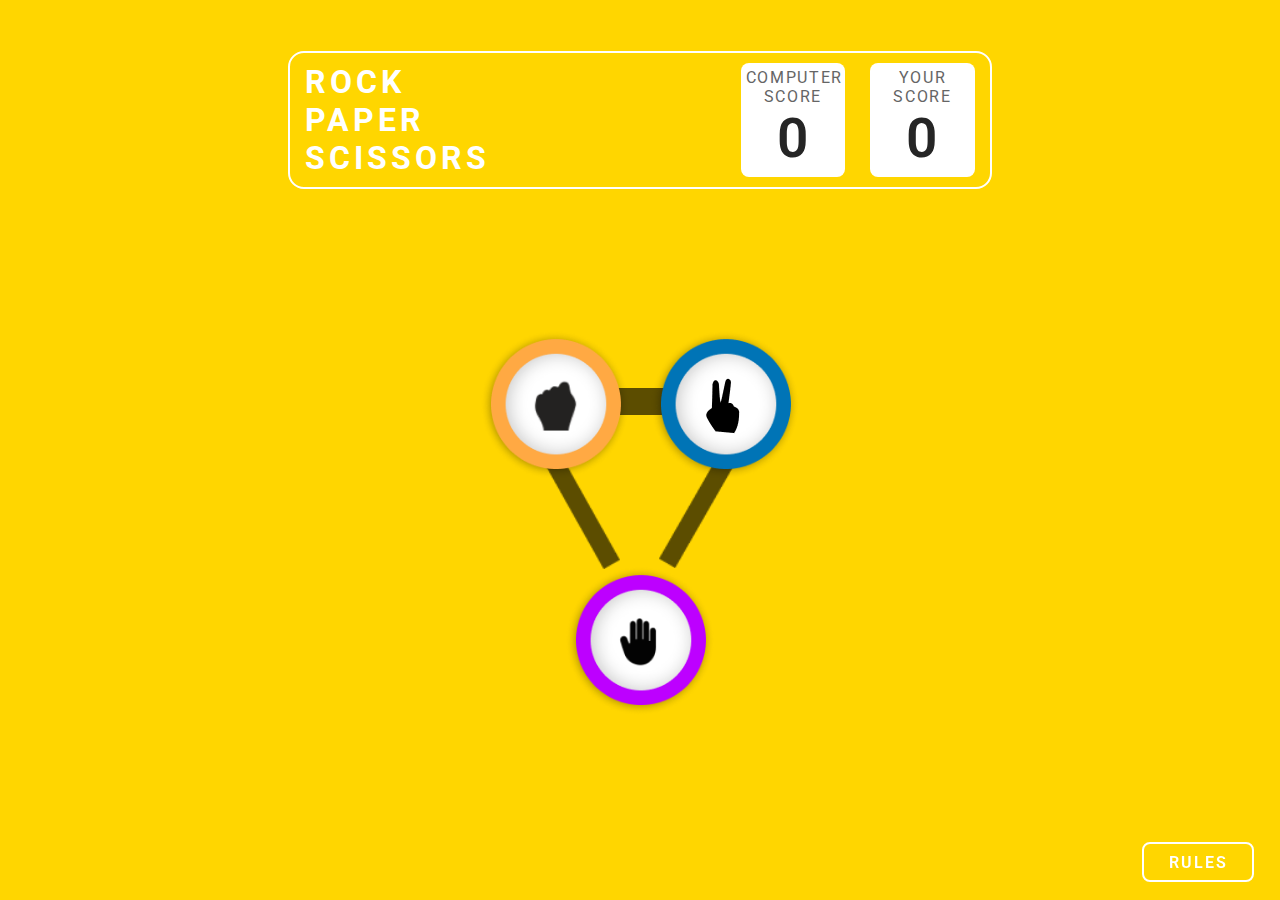
<file: First_task/index.html>
<!DOCTYPE html>
<html lang="en">
<head>
  <meta charset="UTF-8">
  <meta name="viewport" content="width=device-width, initial-scale=1.0">
  <title>Rock Paper Scissors</title>
  <link rel="stylesheet" href="styles.css">
</head>
<body>
  <div class="main-view">
    <header>
      <div class="score-board">
        <h1>
          ROCK <br>
          PAPER <br>
          SCISSORS
        </h1>
        <div class="score-display">
          <div class="score-count">
            Computer <br>Score
            <div class="comp-score">0</div>
          </div>
          <div class="score-count">
            Your <br>Score
            <div class="player-score">0</div>
          </div>
        </div>
      </div>
    </header>
    <main>
      <!-- Playing Zone -->
      <div class="play-zone">
        <div class="play-zone__top">
          <div class="game-item" id="rocks">
            <img src="./assets/rock.png" width="50%" height="35%">
          </div>
          <div class="game-item" id="scissors">
            <img src="./assets/scissor.png">
          </div>
          <img src="./assets/Line 1.png" id="line-one">
          <img src="./assets/Line 2.png" id="line-two">
          <img src="./assets/Line 3.png" id="line-three">
        </div>
        <div class="play-zone__bottom game-item" id="papers">
          <img src="./assets/paper.png" width="40%" height="40%">
        </div>
      </div>

      <!-- Result Section -->
      <div class="result-view">
        <div class="side-section">
          <div class="side-message">YOU PICKED</div>
          <div class="user-icon">
            <div class="icon" id="user-rocks">
              <img src="./assets/rock.png" width="40%" height="35%">
            </div>
            <div class="icon" id="user-scissors">
              <img src="./assets/scissor.png">
            </div>
            <div class="icon" id="user-papers">
              <img src="./assets/paper.png" width="40%" height="40%">
            </div>
          </div>
        </div>
        <div class="result-section">
          <div class="result-message" id="win-message">YOU WON</div>
          <div class="result-message" id="lost-message">YOU LOST</div>
          <div class="result-message" id="tie-message">TIE UP</div>
          <div class="sub-message">AGAINST PC</div>
          <button class="play-button">PLAY AGAIN</button>
          <button class="retry-button">REPLAY</button>
        </div>
        <div class="side-section">
          <div class="side-message">PC PICKED</div>
          <div class="pc-icon">
            <div class="icon" id="pc-rocks">
              <img src="./assets/rock.png" width="40%" height="35%">
            </div>
            <div class="icon" id="pc-scissors">
              <img src="./assets/scissor.png">
            </div>
            <div class="icon" id="pc-papers">
              <img src="./assets/paper.png" width="40%" height="40%">
            </div>
          </div>
        </div>
      </div>
    </main>
  </div>

  <div class="victory-screen">
    <div class="trophy-section">
      <img src="./assets/Vector.png" alt="trophy image">
      <img src="./assets/Group 5.png" alt="stars" class="stars-section">
    </div>
    <div class="hurray-message">HURRAY!!</div>
    <div class="win-message">YOU WON THE GAME</div>
    <button class="victoryPlayBtn">PLAY AGAIN</button>
  </div>

  <!-- Rules Section -->
  <div class="close-icon">
    <img src="./assets/X.png" alt="close" width="50%" height="50%">
  </div>
  <div class="game-rules">
    <h4>Game Rules</h4>
    <div class="rules-content">
      <div>
        <div class="highlight">🟨</div>
        <div>Rock crushes scissors, scissors cut paper, and paper covers rock.</div>
      </div>
      <div>
        <div class="highlight" style="width: 3rem">🟨</div>
        <div>Decide beforehand whether to count “rock, paper, scissors, shoot” or just “rock, paper, scissors.”</div>
      </div>
      <div>
        <div class="highlight">🟨</div>
        <div>Use the game to make small decisions or just for fun.</div>
      </div>
      <div>
        <div class="highlight">🟨</div>
        <div>If both players choose the same, play another round.</div>
      </div>
    </div>
  </div>
  <footer>
    <button class="show-rules">RULES</button>
    <button class="proceed">NEXT</button>
  </footer>
  <script src="script.js"></script>
</body>
</html>
</file>
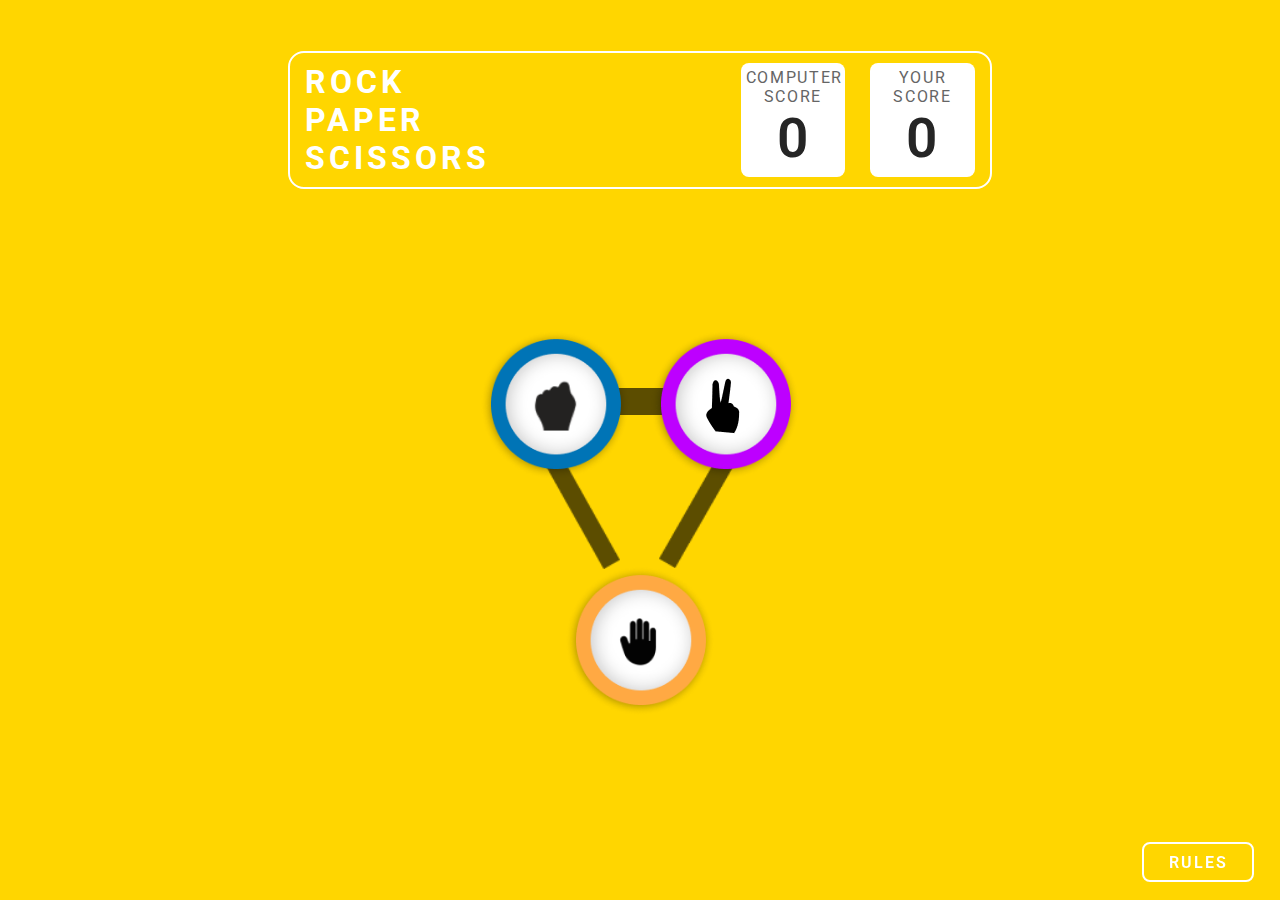
<file: JavaScriptModuleTest1-main/index.html>
<!DOCTYPE html>
<html lang="en">
  <head>
    <meta charset="UTF-8" />
    <meta name="viewport" content="width=\, initial-scale=1.0">
    <title>Stone Paper Season </title>
    <link rel="stylesheet" href="styles.css">
  </head>
  <body>
    <div class="main-screen">
      <header>
        <div class="scoreBoard">
          <h1>
            ROCK <br />
            PAPER <br />
            SCISSORS
          </h1>
          <div class="display-score">
            <div class="scoreCount">
              Computer <br />Score
              <div class="scoreComp">0</div>
            </div>
            <div class="scoreCount">
              Your <br />
              Score
              <div class="scorePlayer">0</div>
            </div>
          </div>
        </div>
      </header>
      <main>
        <!-- Playing Zone -->
        <div class="playing-zone">
          <div class="playing-zone__top">
            <div class="item" id="rock">
              <img src="./assets/rock.png" width="50%" height="35%" />
            </div>
            <div class="item" id="scissor">
              <img src="./assets//scissor.png" />
            </div>
            <img src="./assets/Line 1.png" id="line1" />
            <img src="./assets/Line 2.png" id="line2" />
            <img src="./assets/Line 3.png" id="line3" />
          </div>
          <div class="playing-zone__bottom item" id="paper">
            <img src="./assets/paper.png" width="40%" height="40%" />
          </div>
        </div>

        <!-- Result Zone -->
        <div class="result-zone">
          <div class="side">
            <div class="side-text">YOU PICKED</div>
            <div class="user-side-icon">
              <div class="side-icon" id="user-rock">
                <img src="./assets/rock.png" width="40%" height="35%" />
              </div>
              <div class="side-icon" id="user-scissor">
                <img src="./assets//scissor.png" />
              </div>
              <div class="side-icon" id="user-paper">
                <img src="./assets/paper.png" width="40%" height="40%" />
              </div>
            </div>
          </div>
          <div class="result">
            <div class="result-text" id="win-text">YOU WON</div>
            <div class="result-text" id="lost-text">YOU LOST</div>
            <div class="result-text" id="tie-text">TIE UP</div>
            <div class="sub-text">AGAINST PC</div>
            <button class="playBtn">PLAY AGAIN</button>
            <button class="replayBtn">REPLAY</button>
          </div>
          <div class="side">
            <div class="side-text">PC PICKED</div>
            <div class="pc-side-icon">
              <div class="side-icon" id="pc-rock">
                <img src="./assets/rock.png" width="40%" height="35%" />
              </div>
              <div class="side-icon" id="pc-scissor">
                <img src="./assets//scissor.png" />
              </div>
              <div class="side-icon" id="pc-paper">
                <img src="./assets/paper.png" width="40%" height="40%" />
              </div>
            </div>
          </div>
        </div>
      </main>
    </div>

    <div class="winner-screen">
      <div class="trophy">
        <img src="./assets/Vector.png" alt="trophy image" />
        <img src="./assets/Group 5.png" alt="stars" class="stars" />
      </div>
      <div class="hurrayMsg">HURRAY!!</div>
      <div class="winMsg">YOU WON THE GAME</div>
      <button class="winnerPlayBtn">PLAY AGAIN</button>
    </div>

    <!-- Rules -->
    <div class="cross">
      <img src="./assets/X.png" alt="cross" width="50%" height="50%" />
    </div>
    <div class="rules">
      <h4>Game Rules</h4>
      <div class="rules-list">
        <div>
          <div class="yellow-pointer">🟨</div>
          <div>
            Rock beats scissors, scissors beat paper, and paper beats rock.
          </div>
        </div>
        <div>
          <div class="yellow-pointer" style="width: 3rem">🟨</div>
          <div>
            Agree ahead of time whether you’ll count off “rock, paper, scissors,
            shoot” or just “rock, paper, scissors.”
          </div>
        </div>
        <div>
          <div class="yellow-pointer">🟨</div>
          <div>
            Use rock, paper, scissors to settle minor decisions or simply play
            to pass the time
          </div>
        </div>
        <div>
          <div class="yellow-pointer">🟨</div>
          <div>
            If both players lay down the same hand, each player lays down
            another hand
          </div>
        </div>
      </div>
    </div>
    <footer>
      <button class="rulesBtn">RULES</button>
      <button class="nextBtn">NEXT</button>
    </footer>
    <script src="script.js"></script>
  </body>
</html>
</file>
<file: First_task/styles.css>
@import url('https://fonts.googleapis.com/css2?family=Roboto:wght@300;400;500;700&display=swap');

/* Global Styles */
* {
  margin: 0;
  padding: 0;
  box-sizing: border-box;
  font-family: 'Roboto', sans-serif;
  overflow-x: hidden;
  overflow-y: hidden;
}

/* Color Variables */
:root {
  --dark-green: #004429;
  --gray: #656565;
  --yellow: #FFD600;
  --black: #252525;
  --green: #8CC461;
  --white: #FFF;
  --inner-green: #1da82b;
  --mid-green: #1da82b90;
  --outer-green: #2E9A2563;
}

/* Main Screen Styling */
.main-view {
  width: 100vw;
  height: 100vh;
  background: var(--yellow);
  color: var(--white);
  position: relative;
}

/* Scoreboard Styling */
header {
  display: flex;
  justify-content: center;
  width: 100%;
  margin-top: 4%;
}

.score-board {
  width: 55%;
  border: 2px solid var(--white);
  border-radius: 1rem;
  display: flex;
  padding: 10px 15px;
  justify-content: space-between;
}

h1 {
  letter-spacing: 4px;
}

.score-display {
  display: flex;
  gap: 25px;
  width: 35%;
}

.score-count {
  display: flex;
  flex-direction: column;
  text-align: center;
  width: 50%;
  background-color: var(--white);
  border-radius: 0.5rem;
  color: var(--gray);
  text-transform: uppercase;
  letter-spacing: 1.7px;
  padding: 5px;
}

.comp-score, .player-score {
  justify-self: flex-end;
  font-size: 55px;
  font-weight: 600;
  color: var(--black);
}

/* Game Area Styling */
main {
  display: flex;
  justify-content: center;
  width: 100%;
  height: 60%;
  margin-top: 5%;
}

/* Playing Zone Styling */
.play-zone {
  height: 100%;
  width: 50%;
  display: flex;
  flex-direction: column;
  align-items: center;
  justify-content: center;
  gap: 20px;
  position: relative;
}

.play-zone__top {
  display: flex;
  justify-content: space-between;
  width: 50%;
  height: 40%;
  z-index: 2;
}

#line-one, #line-two, #line-three {
  position: absolute;
  z-index: -1;
}

#line-one {
  left: 35%;
  top: 25%;
  width: 30%;
  height: 5%;
}

#line-three {
  left: 34%;
  top: 35%;
  width: 13%;
}

#line-two {
  left: 53%;
  top: 35%;
  width: 13%;
}

.play-zone__bottom {
  position: relative;
  height: 40%;
}

.game-item, .icon {
  display: flex;
  justify-content: center;
  align-items: center;
  background-repeat: no-repeat;
  background-size: contain;
  width: 150px;
  height: 150px;
  border: none;
}

.game-item {
  cursor: pointer;
  border-radius: 50%;
  z-index: 2;
}

#rocks {
  background-image: url("./assets/Group\ 1.png");
}

#scissors {
  background-image: url("./assets/Group\ 2.png");
}

#papers {
  background-image: url("./assets/Group\ 3.png");
}

/* Result Zone Styling */
.result-view {
  height: 90%;
  width: 50%;
  display: flex;
  flex-direction: row;
  align-items: center;
  justify-content: space-between;
  gap: 20px;
  padding: 0 5px;
  display: none;
}

.result-section {
  display: flex;
  flex-direction: column;
  gap: 10px;
  align-items: center;
  text-align: center;
  width: 30%;
}

.result-message {
  font-size: 2rem;
  font-weight: 600;
  letter-spacing: 4px;
}

.sub-message {
  font-size: 1.2rem;
  font-weight: 500;
  letter-spacing: 2px;
}

#lost-message, #tie-message, .retry-button {
  display: none;
}

.result-section > button {
  border: 2px solid var(--white);
  background-color: var(--white);
  border-radius: 5px;
  height: 2rem;
  color: var(--gray);
  font-size: 0.8rem;
  letter-spacing: 1.5px;
  width: 70%;
  cursor: pointer;
}

.side-section {
  display: flex;
  flex-direction: column;
  height: 70%;
  align-content: space-between;
  justify-content: center;
  align-items: center;
  width: 32%;
}

.side-message {
  letter-spacing: 1.5px;
  font-size: 1rem;
  font-weight: 600;
  z-index: 1;
  margin-bottom: 2%;
}

#user-rocks, #pc-rocks {
  background-image: url("./assets/Group\ 1.png");
}

#user-scissors, #pc-scissors {
  background-image: url("./assets/Group\ 2.png");
  display: none;
}

#user-papers, #pc-papers {
  background-image: url("./assets/Group\ 3.png");
  display: none;
}


@keyframes greenBackgroundTransition {
  0% {
    box-shadow: 0 0 0 10px var(--inner-green) inset;
  }
  33% {
    box-shadow: 0 0 0 10px var(--inner-green) inset, 0 0 0 10px var(--inner-green);
  }
  66% {
    box-shadow: 0 0 0 10px var(--inner-green) inset, 0 0 0 10px var(--inner-green), 0 0 0 25px var(--mid-green);
  }
  100% {
    box-shadow: 0 0 0 10px var(--inner-green) inset, 0 0 0 10px var(--inner-green), 0 0 0 25px var(--mid-green), 0 0 0 40px var(--outer-green);
  }
}

/* Apply the animation to the green-background class */
.highlight-background {
  border: none;
  border-radius: 50%;
  animation: greenBackgroundTransition 4s ease-in-out forwards;

}

/* Rules Section Styling */
.close-icon {
  background-image: url("./assets/redbg.png");
  background-repeat: no-repeat;
  background-size: contain;
  width: 60px;
  height: 60px;
  display: flex;
  justify-content: center;
  align-items: center;
  position: absolute;
  bottom: 50%;
  right: 2%;
  z-index: 1;
  border-radius: 50%;
  cursor: pointer;
  display: none;
}

.game-rules {
  background-color: var(--dark-green);
  color: var(--white);
  height: 44%;
  width: 21%;
  border: 7px solid var(--white);
  border-radius: 2rem;
  padding: 15px 10px;
  overflow-y: hidden;
  display: flex;
  flex-direction: column;
  position: absolute;
  bottom: 10%;
  right: 3%;
  display: none;
}




.game-rules > h4 {
  font-size: 2rem;
  font-weight: 500;
  text-align: center;
  height: 15%;
}

.rules-content {
  font-size: 0.85rem;
  list-style-type: none;
  font-weight: 400;
  height: 85%;
  display: flex;
  flex-direction: column;
  justify-content: space-evenly;
}

.rules-content > div {
  display: flex;
  align-items: center;
  justify-content: space-between;
  width: 100%;
  gap: 1rem;
}

.highlight {
  width: 10%;
}

/* Winner Screen Styling */
.victory-screen {
  width: 100vw;
  height: 100vh;
  background: var(--green);
  color: var(--white);
  position: relative;
  display: flex;
  flex-direction: column;
  align-items: center;
  justify-content: center;
  display: none;
}

.trophy-section {
  display: flex;
  flex-direction: column;
  justify-content: end;
  align-items: center;
  padding-bottom: 2rem;
  height: 55%;
  position: relative;
  width: 100%;
}

.stars-section {
  position: absolute;
  animation: spin 4s linear infinite;
}

@keyframes spin {
  0% {
    transform: scale(1);
  }
  50% {
    transform: scale(1.2);
  }
  100% {
    transform: scale(1);
  }
}

.hurray-message {
  font-size: 5rem;
  letter-spacing: 9px;
  height: 15%;
  justify-content: center;
  display: flex;
}

.win-message {
  font-size: 2.5rem;
  letter-spacing: 4px;
  height: 10%;
  justify-content: center;
  display: flex;
}

#victoryPlayBtn {
  border: 2px solid var(--white);
  background-color: var(--white);
  border-radius: 5px;
  height: 2.5rem;
  color: var(--gray);
  font-size: 0.8rem;
  letter-spacing: 1.5px;
  width: 12rem;
  margin-top: 1rem;
  cursor: pointer;
  justify-content: center;
  display: flex;
}

/* Button Styling */
footer {
  position: fixed;
  bottom: 2%;
  right: 2%;
}

footer > button {
  border: 2px solid var(--white);
  background: transparent;
  width: 7rem;
  height: 2.5rem;
  border-radius: 0.5rem;
  color: var(--white);
  font-weight: 600;
  font-size: 1rem;
  letter-spacing: 2px;
  margin-left: 1rem;
  cursor: pointer;
}

.proceed {
  display: none;
}

/* Media Queries */
@media (max-width: 768px) {
  .score-board {
    width: 90%;
    flex-direction: column;
    align-items: center;
    padding: 10px;
  }

  .score-display {
    width: 100%;
    flex-direction: row;
    gap: 15px;
  }

  .score-count {
    width: 100%;
    font-size: 1rem;
  }

  .play-zone {
    width: 80%;
  }

  .play-zone__top {
    flex-wrap: wrap;
    justify-content: center;
    height: 47%;
  }

  .game-item {
    width: 100px;
    height: 100px;
  }

  .result-view {
    flex-direction: column;
    width: 80%;
  }

  .side-section {
    width: 100%;
    height: auto;
    text-align: center;
  }

  .result-section {
    width: 100%;
  }

  footer {
    position: relative;
    margin-top: 20px;
    display: flex;
    justify-content: center;
  }

  footer > button {
    width: 100px;
    font-size: 0.8rem;
  }

  #line-two, #line-one, #line-three {
    display: none;
  }

  .game-rules {
    height: auto;
    width: 90%;
    padding: 15px;
    bottom: 5%;
    right: 5%;
    overflow-y: auto;
  }

  .game-rules > h4 {
    font-size: 1.5rem;
  }

  .rules-content {
    font-size: 0.8rem;
  }

  .close-icon {
    width: 40px;
    height: 40px;
    bottom: 45%;
    right: 6%;
  }
}

@media (max-width: 480px) {
  h1 {
    font-size: 1.5rem;
    text-align: center;
  }

  #line-two, #line-one, #line-three {
    display: none;
  }

  .score-count {
    font-size: 0.8rem;
  }

  .comp-score, .player-score {
    font-size: 2rem;
  }

  .play-zone {
    gap: 10px;
  }

  .game-item {
    width: 80px;
    height: 80px;
  }

  .game-rules {
    width: 90%;
    bottom: 5%;
    right: 5%;
  }

  .victoryPlayBtn {
    width: 90%;
  }
}

/* Animations */
.game-item {
  transition: transform 0.5s ease-in-out;
}

.game-item:active {
  transform: scale(3);
}

.score-board:hover {
  transform: scale(1.02);
}

.play-button {
  transition: background-color 0.3s ease, transform 0.3s ease;
}

.play-button:hover {
  background-color: #c0f1c2;
  transform: scale(1.1);
}

.retry-button {
  transition: background-color 0.3s ease, transform 0.3s ease;
}

.retry-button:hover {
  background-color: #c0f1c2;
  transform: scale(1.1);
}

.game-item:hover {
  background-color: #f0f0f0;
  transform: scale(1.1);
}
</file>
<file: JavaScriptModuleTest1-main/styles.css>
@import url('https://fonts.googleapis.com/css2?family=Roboto:wght@300;400;500;700&display=swap');

*{
  margin: 0;
  padding: 0;
  box-sizing: border-box;
  font-family: 'Roboto', sans-serif;
  overflow-x: hidden;
  overflow-y: hidden;
}

:root{
  --dark-green: #004429;
  --gray: #656565;
  --yellow: #FFD600;
  --black: #252525;
  --green: #8CC461;
  --white: #FFF;
  --inner-grren: #1da82b;
  --mid-green:#1da82b90;
  --outer-green:#2E9A2563;
}

/* body{
  position: relative;
} */

.main-screen{
  width: 100vw;
  height: 100vh;
  background: var(--yellow);
  color: var(--white);
  position: relative;
  /* display: none; */
}

/* Scoreboard */
header{
  display: flex;
  justify-content: center;
  width: full;
  margin-top: 4%;
}

.scoreBoard{
  width: 55%;
  border: 2px solid var(--white);
  border-radius: 1rem;
  display: flex;
  padding: 10px 15px;
  display: flex;
  justify-content: space-between;
}

h1{
  letter-spacing: 4px;
}

.display-score{
  display: flex;
  gap: 25px;
  width: 35%;
}


.scoreCount{
  display: flex;
  flex-direction: column;
  text-align: center;
  width: 50% ;
  background-color: var(--white);
  border-radius: 0.5rem;
  color: var(--gray);
  text-transform:uppercase;
  letter-spacing: 1.7px;
  padding: 5px;
}

.scoreComp, .scorePlayer{
  justify-self: flex-end;
  font-size: 55px;
  font-weight: 600;
  color: var(--black);
}


/* Game */
main{
  display: flex;
  justify-content: center;
  width: full;
  height: 60%;
  margin-top: 5%;
}

/* playing zone */
.playing-zone{
  height: full;
  width: 50%;
  display: flex;
  flex-direction: column;
  align-items: center;
  justify-content: center;
  gap: 20px;
  position: relative;
  /* display: none; */
}

.playing-zone__top{
  display: flex;
  justify-content: space-between;
  width: 50%;
  height: 40%;
  z-index: 2;
}

#line1, #line2, #line3 {
  position: absolute;
  z-index: -1;
}

#line1 {
  left: 35%;
  top: 25%;
  width: 30%;
  height: 5%;
}

#line3{
  left:34%;
  top: 35%;
  width: 13%;
}

#line2{
  left:53%;
  top: 35% ;
  width: 13%;
}

.playing-zone__bottom {
  position: relative; /* Adjust position if needed */
  height: 40%;
}

.item, .side-icon {
  display: flex;
  justify-content: center;
  align-items: center;
  background-repeat: no-repeat;
  background-size: contain;
  width: 150px;
  height: 150px;
  border: none;

}

.item{
  cursor: pointer;
  border-radius: 50%;
  z-index: 2;
}

#rock{
  background-image: url("./assets/Group\ 2.png");

}

#scissor{
  background-image: url("./assets/Group\ 3.png")
}

#paper{
  background-image: url("./assets/Group\ 1.png");
}

/* result zone */
.result-zone {
  height: 90%;
  width: 50%;
  display: flex;
  flex-direction: row;
  align-items: center;
  justify-content: space-between;
  gap: 20px;
  padding: 0 5px;
  display: none;
}

.result {
  display: flex;
  flex-direction: column;
  gap:10px;
  align-items: center;
  text-align: center;
  width: 30%;
}

.result-text{
  font-size: 2rem;
  font-weight: 600;
  letter-spacing: 4px;
}

.sub-text{
  font-size: 1.2rem;
  font-weight: 500;
  letter-spacing: 2px;
}

#lost-text, #tie-text, .replayBtn{
  display: none;
}

.result > button {
  border: 2px solid var(--white);
  background-color: var(--white);
  border-radius: 5px;
  height: 2rem;
  color:var(--gray);
  font-size: 0.8rem;
  letter-spacing: 1.5px;
  width: 70%;
  cursor: pointer;
}

.side{
  display: flex;
  flex-direction: column;
  height: 70%;
  align-content: space-between;
  justify-content: center;
  align-items: center;
  width: 32%;
}

.side-text {
  letter-spacing: 1.5px;
  font-size: 1rem;
  font-weight: 600;
  z-index: 1;
  margin-bottom: 2%;
}

#user-rock, #pc-rock{
  background-image: url("./assets/Group\ 2.png");
}

#user-scissor, #pc-scissor{
  background-image: url("./assets/Group\ 3.png");
  display: none;

}

#user-paper, #pc-paper{
  background-image: url("./assets/Group\ 1.png");
  display: none;
}

.green-background{
  border: none;
  box-shadow:
  0 0 0 10px var(--inner-grren) inset, 
  0 0 0 10px var(--inner-grren), 
  0 0 0 25px var(--mid-green), 
  0 0 0 40px var(--outer-green);
  border-radius: 50%;
}



/* Rules Styling */
.cross{
  background-image: url("./assets/redbg.png");
  background-repeat: no-repeat;
  background-size: contain;
  width: 60px;
  height: 60px;
  display: flex;
  justify-content: center;
  align-items: center;
  position: absolute;
  bottom: 50%;
  right: 2%;
  z-index: 1;
  border-radius: 50%;
  cursor: pointer;
  display: none;
}

.rules{
  background-color: var(--dark-green);
  color: var(--white);
  height: 44%;
  width: 21%;
  border: 7px solid var(--white);
  border-radius: 2rem;
  padding: 15px 10px;
  overflow-y: hidden;
  display: flex;
  flex-direction: column;
  position: absolute;
  bottom: 10%;
  right: 3%;
  display: none;
}

.rules > h4 {
  font-size: 2rem;
  font-weight: 500;
  text-align: center;
  height: 15%;
}

.rules-list {
  font-size: 0.85rem;
  list-style-type: none;
  font-weight: 400;
  height: 85%;
  display: flex;
  flex-direction: column;
  justify-content: space-evenly;
}

.rules-list > div {

  display: flex;
  align-items: center;
  justify-content: space-between;
  width: full;
  gap: 1rem;
}

.yellow-pointer{
  width: 10%;
}

/* Winner Screen */
.winner-screen{
  width: 100vw;
  height: 100vh;
  background: var(--green);
  color: var(--white);
  position: relative;
  display: flex;
  flex-direction: column;
  align-items: center;
  justify-content: center;
  display: none;
}

.trophy{
  display: flex;
  flex-direction: column;
  justify-content: end;
  align-items: center;
  padding-bottom: 2rem;
  height: 55%;
  position: relative;
  width: 100%;
}

.stars{
  position: absolute;
}

.hurrayMsg{
  font-size: 5rem;
  letter-spacing: 9px;
  height: 15%;
}

.winMsg{
  font-size: 2.5rem;
  letter-spacing: 4px;
  height: 10%;
}

.winnerPlayBtn {
  border: 2px solid var(--white);
  background-color: var(--white);
  border-radius: 5px;
  height: 2.5rem;
  color:var(--gray);
  font-size: 0.8rem;
  letter-spacing: 1.5px;
  width: 12rem;
  margin-top: 1rem;
  cursor: pointer;
}


/* Button Styling */

footer{
  position: fixed;
  bottom: 2%;
  right: 2%;
}

footer > button{
  border: 2px solid var(--white);
  background: transparent;
  width: 7rem;
  height: 2.5rem;
  border-radius: 0.5rem;
  color: var(--white);
  font-weight: 600;
  font-size: 1rem;
  letter-spacing: 2px;
  margin-left: 1rem;
  cursor: pointer;
}

.nextBtn{
  display: none;
}

/* /////////////////////////////////////////////////// */
@media (max-width: 768px) {
  .scoreBoard {
    width: 90%;
    flex-direction: column;
    align-items: center;
    padding: 10px;
  }

  .display-score {
    width: 100%;
    flex-direction: row;
    gap: 15px;
  }

  .scoreCount {
    width: 100%;
    font-size: 1rem;
  }

  .playing-zone {
    width: 80%;
  }

  .playing-zone__top {
    flex-wrap: wrap;
    justify-content: center;
    height: 47%;
  }

  .item {
    width: 100px;
    height: 100px;
  }

  .result-zone {
    flex-direction: column;
    width: 80%;
  }

  .side {
    width: 100%;
    height: auto;
    text-align: center;
  }

  .result {
    width: 100%;
  }

  footer {
    position: relative;
    margin-top: 20px;
    display: flex;
    justify-content: center;
  }

  footer > button {
    width: 100px;
    font-size: 0.8rem;
  }

  #line2, #line1, #line3 {
    display: none;
}

  .rules {
    height: auto; /* Adjusts height to fit content */
    width: 90%; /* Makes the rules container more visible on smaller screens */
    padding: 15px;
    bottom: 5%; /* Positions it slightly higher for visibility */
    right: 5%; /* Centers it horizontally */
    overflow-y: auto; /* Allows scrolling if content overflows */
  }

  .rules > h4 {
    font-size: 1.5rem; /* Adjusts font size for smaller screens */
  }

  .rules-list {
    font-size: 0.8rem; /* Slightly smaller text for readability */
  }

  .cross {
    width: 40px;
    height: 40px;
    bottom: 45%; /* Adjust cross position */
    right: 6%;
  }
}



@media (max-width: 480px) {
  h1 {
    font-size: 1.5rem;
    text-align: center;
  }

  #line2, #line1, #line3 {
    display: none;

  .scoreCount {
    font-size: 0.8rem;
  }

  .scoreComp, .scorePlayer {
    font-size: 2rem;
  }

  .playing-zone {
    gap: 10px;
  }

  .item {
    width: 80px;
    height: 80px;
  }

  .rules {
    width: 90%;
    bottom: 5%;
    right: 5%;
  }

  .winnerPlayBtn {
    width: 90%;
  }
}}
/* animation */
.item {
  transition: transform 0.5s ease-in-out; 
}

.item:active {
  transform: scale(3); 
}

.scoreBoard:hover{
  /* background-color: #c0f1c2; Darker Green on hover */
  transform: scale(1.05); /* Slightly enlarge on hover */
}
</file>
